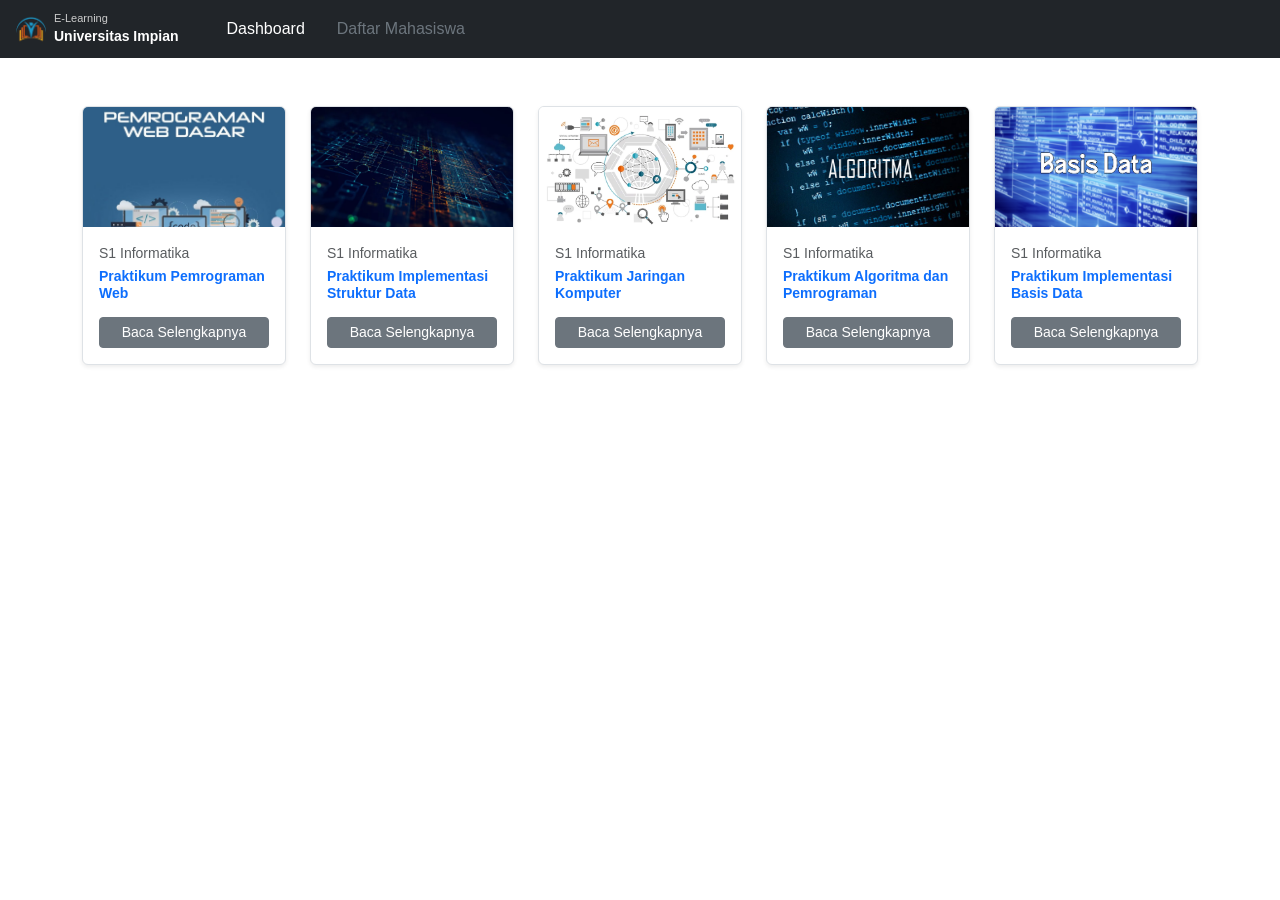
<file: index.html>
<!DOCTYPE html>
<html lang="id">
<head>
    <meta charset="UTF-8">
    <meta name="viewport" content="width=device-width, initial-scale=1.0">
    <title>Dashboard - E-Learning Universitas Impian</title>
    <link href="https://cdn.jsdelivr.net/npm/bootstrap@5.3.0/dist/css/bootstrap.min.css" rel="stylesheet">
    <link rel="stylesheet" href="style.css">
</head>
<body>

    <nav class="navbar navbar-dark bg-dark py-2 px-3">
        <div class="container-fluid p-0 d-flex justify-content-start align-items-center">
            <a class="navbar-brand d-flex align-items-center me-4 m-0" href="index.html">
                <div class="logo-box me-2">
                    <img src="assets.img/Logo.png" alt="Logo" width="30" height="30" style="object-fit: contain;">
                </div>
                <div class="lh-1">
                    <span style="font-size: 11px; display: block; color: #ccc;">E-Learning</span>
                    <span style="font-size: 14px; font-weight: bold;">Universitas Impian</span>
                </div>
            </a>
            <div class="navbar-nav flex-row ms-2">
                <a class="nav-link active px-3" href="index.html">Dashboard</a>
                <a class="nav-link px-3 text-secondary" href="dmahasiswa.html">Daftar Mahasiswa</a>
            </div>
        </div>
    </nav>

    <div class="container my-5">
        <div class="row row-cols-1 row-cols-md-5 g-4">
            
            <div class="col">
                <div class="card h-100 shadow-sm course-card">
                    <img src="assets.img/Gambar-Web.jpg" class="card-img-top" alt="Web Dasar">
                    <div class="card-body d-flex flex-column">
                        <p class="text-muted small mb-1">S1 Informatika</p>
                        <h6 class="card-title text-primary fw-bold mb-3" style="font-size: 14px;">Praktikum Pemrograman Web</h6>
                        <div class="mt-auto">
                            <a href="detail-web.html" class="btn btn-secondary btn-sm w-100 text-white" style="background-color: #6c757d;">Baca Selengkapnya</a>
                        </div>
                    </div>
                </div>
            </div>

            <div class="col">
                <div class="card h-100 shadow-sm course-card">
                    <img src="assets.img/Gambar-Strukdat.jpg" class="card-img-top" alt="Struktur Data">
                    <div class="card-body d-flex flex-column">
                        <p class="text-muted small mb-1">S1 Informatika</p>
                        <h6 class="card-title text-primary fw-bold mb-3" style="font-size: 14px;">Praktikum Implementasi Struktur Data</h6>
                        <div class="mt-auto">
                            <a href="#" class="btn btn-secondary btn-sm w-100 text-white" style="background-color: #6c757d;">Baca Selengkapnya</a>
                        </div>
                    </div>
                </div>
            </div>

            <div class="col">
                <div class="card h-100 shadow-sm course-card">
                    <img src="assets.img/Gambar-Jarkom.jpg" class="card-img-top" alt="Jaringan Komputer">
                    <div class="card-body d-flex flex-column">
                        <p class="text-muted small mb-1">S1 Informatika</p>
                        <h6 class="card-title text-primary fw-bold mb-3" style="font-size: 14px;">Praktikum Jaringan Komputer</h6>
                        <div class="mt-auto">
                            <a href="#" class="btn btn-secondary btn-sm w-100 text-white" style="background-color: #6c757d;">Baca Selengkapnya</a>
                        </div>
                    </div>
                </div>
            </div>

            <div class="col">
                <div class="card h-100 shadow-sm course-card">
                    <img src="assets.img/Gambar-Alpro.jpg" class="card-img-top" alt="Algoritma">
                    <div class="card-body d-flex flex-column">
                        <p class="text-muted small mb-1">S1 Informatika</p>
                        <h6 class="card-title text-primary fw-bold mb-3" style="font-size: 14px;">Praktikum Algoritma dan Pemrograman</h6>
                        <div class="mt-auto">
                            <a href="#" class="btn btn-secondary btn-sm w-100 text-white" style="background-color: #6c757d;">Baca Selengkapnya</a>
                        </div>
                    </div>
                </div>
            </div>

            <div class="col">
                <div class="card h-100 shadow-sm course-card">
                    <img src="assets.img/Gambar-Basdat.png" class="card-img-top" alt="Basis Data">
                    <div class="card-body d-flex flex-column">
                        <p class="text-muted small mb-1">S1 Informatika</p>
                        <h6 class="card-title text-primary fw-bold mb-3" style="font-size: 14px;">Praktikum Implementasi Basis Data</h6>
                        <div class="mt-auto">
                            <a href="#" class="btn btn-secondary btn-sm w-100 text-white" style="background-color: #6c757d;">Baca Selengkapnya</a>
                        </div>
                    </div>
                </div>
            </div>

        </div>
    </div>
    
</body>
</html>
</file>
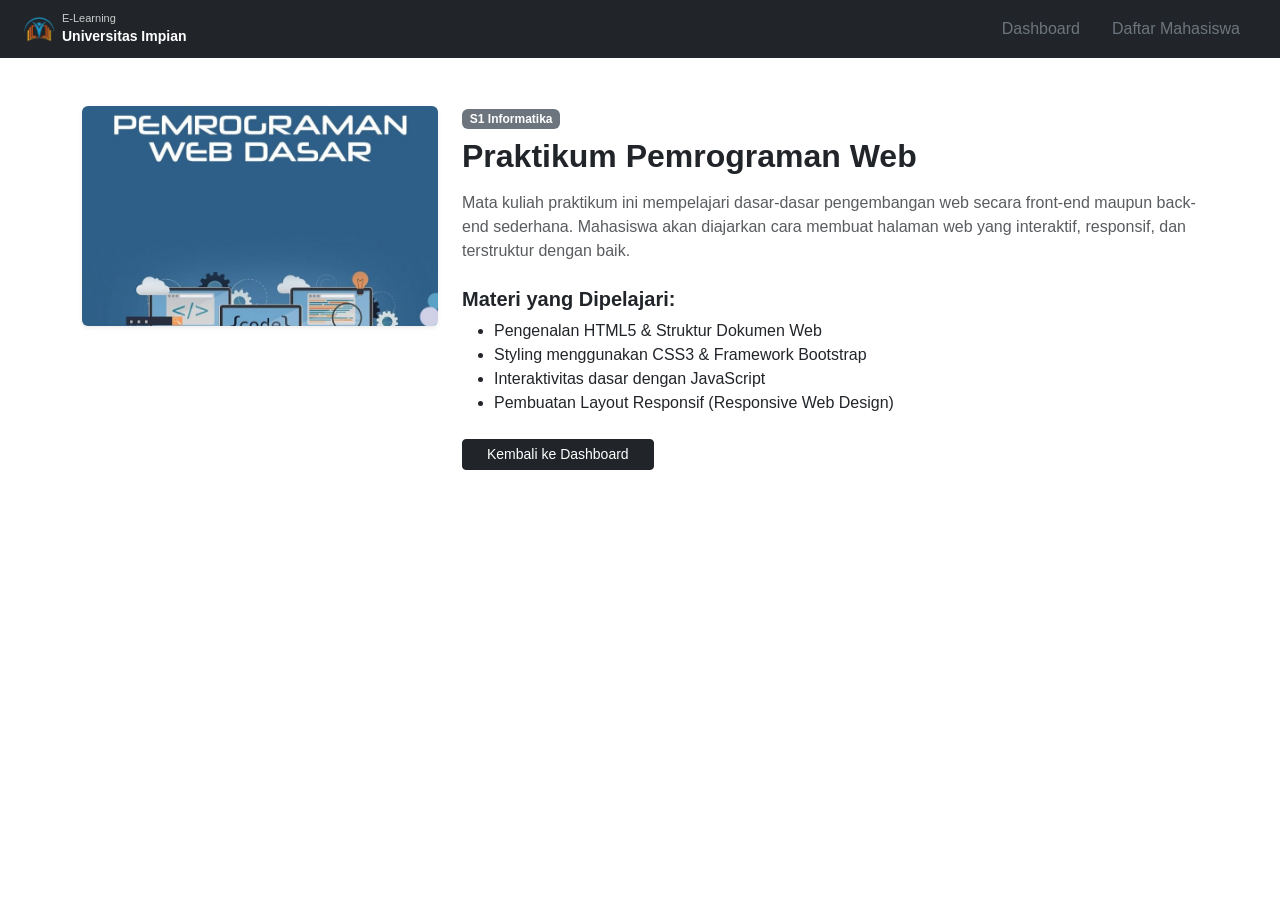
<file: detail-web.html>
<!DOCTYPE html>
<html lang="id">
<head>
    <meta charset="UTF-8">
    <meta name="viewport" content="width=device-width, initial-scale=1.0">
    <title>Praktikum Pemrograman Web - E-Learning Universitas Impian</title>
    <link href="https://cdn.jsdelivr.net/npm/bootstrap@5.3.0/dist/css/bootstrap.min.css" rel="stylesheet">
    <link rel="stylesheet" href="style.css">
</head>
<body>

    <nav class="navbar navbar-dark bg-dark px-4">
        <a class="navbar-brand d-flex align-items-center" href="index.html">
            <div class="logo-box me-2">
                <img src="assets.img/Logo.png" alt="Logo" width="30" height="30" style="object-fit: contain;">
            </div>
            <div class="lh-1">
                <span style="font-size: 11px; display: block; color: #ccc;">E-Learning</span>
                <span style="font-size: 14px; font-weight: bold;">Universitas Impian</span>
            </div>
        </a>
        <div class="navbar-nav flex-row">
            <a class="nav-link px-3 text-secondary" href="index.html">Dashboard</a>
            <a class="nav-link px-3 text-secondary" href="dmahasiswa.html">Daftar Mahasiswa</a>
        </div>
    </nav>

    <div class="container my-5">
        <div class="row mt-4">
            <div class="col-md-4 mb-4">
                <img src="assets.img/Gambar-Web.jpg" class="img-fluid rounded shadow-sm w-100" alt="Web Dasar" style="height: 220px; object-fit: cover;">
            </div>
            <div class="col-md-8">
                <span class="badge bg-secondary mb-2">S1 Informatika</span>
                <h2 class="fw-bold mb-3">Praktikum Pemrograman Web</h2>
                <p class="text-muted">Mata kuliah praktikum ini mempelajari dasar-dasar pengembangan web secara front-end maupun back-end sederhana. Mahasiswa akan diajarkan cara membuat halaman web yang interaktif, responsif, dan terstruktur dengan baik.</p>
                
                <h5 class="fw-bold mt-4">Materi yang Dipelajari:</h5>
                <ul>
                    <li>Pengenalan HTML5 & Struktur Dokumen Web</li>
                    <li>Styling menggunakan CSS3 & Framework Bootstrap</li>
                    <li>Interaktivitas dasar dengan JavaScript</li>
                    <li>Pembuatan Layout Responsif (Responsive Web Design)</li>
                </ul>

                <div class="mt-4">
                    <a href="index.html" class="btn btn-dark btn-sm px-4">Kembali ke Dashboard</a>
                </div>
            </div>
        </div>
    </div>

</body>
</html>
</file>
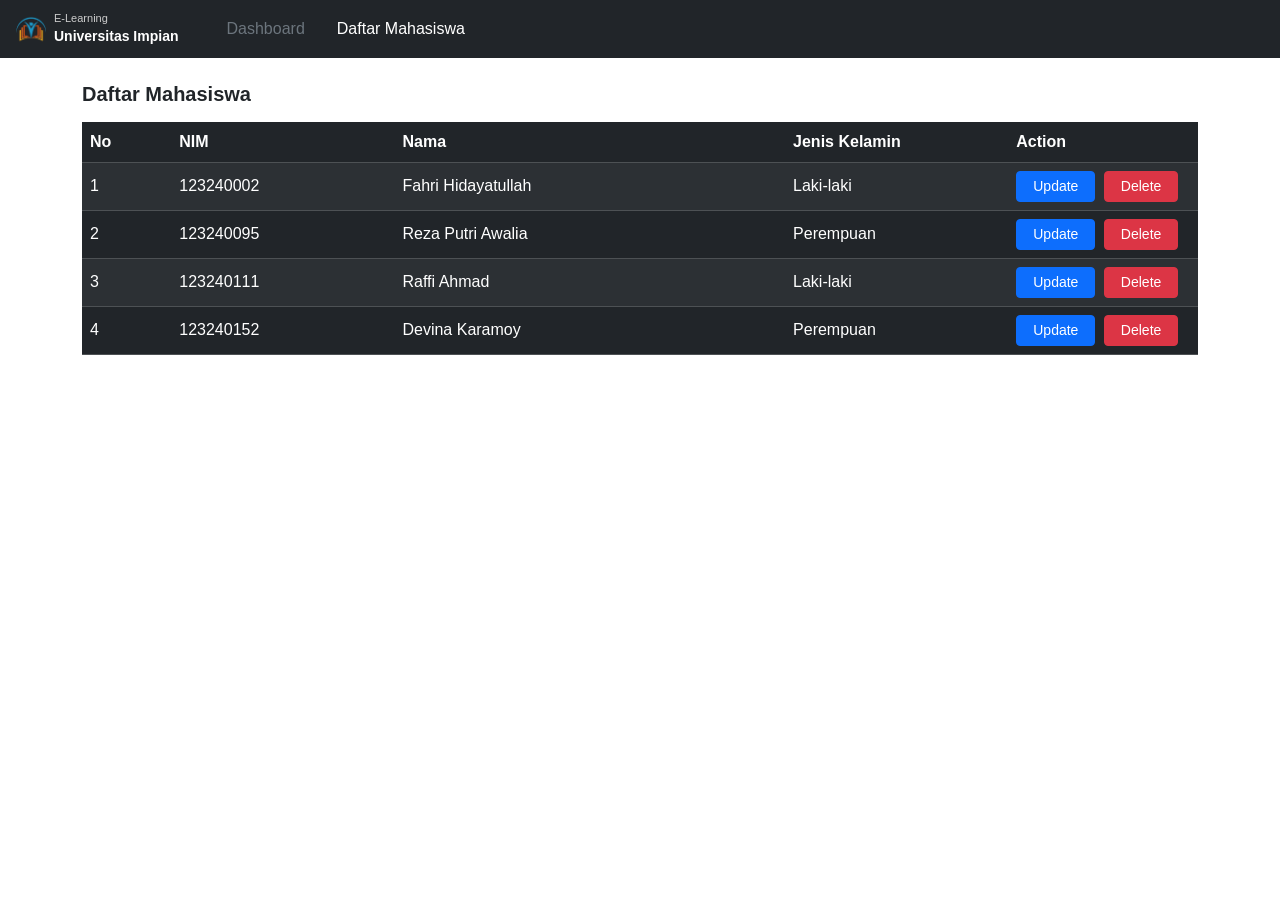
<file: dmahasiswa.html>
<!DOCTYPE html>
<html lang="id">
<head>
    <meta charset="UTF-8">
    <meta name="viewport" content="width=device-width, initial-scale=1.0">
    <title>Daftar Mahasiswa - E-Learning Universitas Impian</title>
    <link href="https://cdn.jsdelivr.net/npm/bootstrap@5.3.0/dist/css/bootstrap.min.css" rel="stylesheet">
    <link rel="stylesheet" href="style.css">
</head>
<body>

    <nav class="navbar navbar-dark bg-dark py-2 px-3">
        <div class="container-fluid p-0 d-flex justify-content-start align-items-center">
            <a class="navbar-brand d-flex align-items-center me-4 m-0" href="index.html">
                <div class="logo-box me-2">
                    <img src="assets.img/Logo.png" alt="Logo" width="30" height="30" style="object-fit: contain;">
                </div>
                <div class="lh-1">
                    <span style="font-size: 11px; display: block; color: #ccc;">E-Learning</span>
                    <span style="font-size: 14px; font-weight: bold;">Universitas Impian</span>
                </div>
            </a>
            <div class="navbar-nav flex-row ms-2">
                <a class="nav-link px-3 text-secondary" href="index.html">Dashboard</a>
                <a class="nav-link active px-3" href="dmahasiswa.html">Daftar Mahasiswa</a>
            </div>
        </div>
    </nav>

    <div class="container my-4">
        <h5 class="mb-3 fw-bold">Daftar Mahasiswa</h5>
        
        <div class="table-responsive">
            <table class="table table-dark table-striped align-middle" style="background-color: #212529;">
                <thead>
                    <tr>
                        <th scope="col" style="width: 8%;">No</th>
                        <th scope="col" style="width: 20%;">NIM</th>
                        <th scope="col" style="width: 35%;">Nama</th>
                        <th scope="col" style="width: 20%;">Jenis Kelamin</th>
                        <th scope="col" style="width: 17%;">Action</th>
                    </tr>
                </thead>
                <tbody>
                    <tr>
                        <td>1</td>
                        <td>123240002</td>
                        <td>Fahri Hidayatullah</td>
                        <td>Laki-laki</td>
                        <td>
                            <button class="btn btn-primary btn-sm px-3 py-1 me-1">Update</button>
                            <button class="btn btn-danger btn-sm px-3 py-1">Delete</button>
                        </td>
                    </tr>
                    <tr>
                        <td>2</td>
                        <td>123240095</td>
                        <td>Reza Putri Awalia</td>
                        <td>Perempuan</td>
                        <td>
                            <button class="btn btn-primary btn-sm px-3 py-1 me-1">Update</button>
                            <button class="btn btn-danger btn-sm px-3 py-1">Delete</button>
                        </td>
                    </tr>
                    <tr>
                        <td>3</td>
                        <td>123240111</td>
                        <td>Raffi Ahmad</td>
                        <td>Laki-laki</td>
                        <td>
                            <button class="btn btn-primary btn-sm px-3 py-1 me-1">Update</button>
                            <button class="btn btn-danger btn-sm px-3 py-1">Delete</button>
                        </td>
                    </tr>
                    <tr>
                        <td>4</td>
                        <td>123240152</td>
                        <td>Devina Karamoy</td>
                        <td>Perempuan</td>
                        <td>
                            <button class="btn btn-primary btn-sm px-3 py-1 me-1">Update</button>
                            <button class="btn btn-danger btn-sm px-3 py-1">Delete</button>
                        </td>
                    </tr>
                </tbody>
            </table>
        </div>
    </div>
    
</body>
</html>
</file>
<file: style.css>
body {
    background-color: #ffffff;
    font-family: Arial, sans-serif;
}

.navbar-custom {
    background-color: #212529 !important;
    display: flex;
    justify-content: flex-start !important;
    align-items: center;
    padding-left: 24px;
    padding-right: 24px;
}

.navbar-custom .navbar-brand {
    margin-right: 20px !important;
}

.navbar-custom .navbar-nav {
    display: flex;
    flex-direction: row;
    margin-left: 0 !important;
}

.navbar-custom .nav-link {
    color: #adb5bd !important;
    padding-left: 15px;
    padding-right: 15px;
}

.navbar-custom .nav-link.active {
    color: #ffffff !important;
}

.card-img-top {
    height: 120px;
    object-fit: cover;
}

.course-card {
    border: 1px solid #dee2e6;
    border-radius: 6px;
}
</file>
